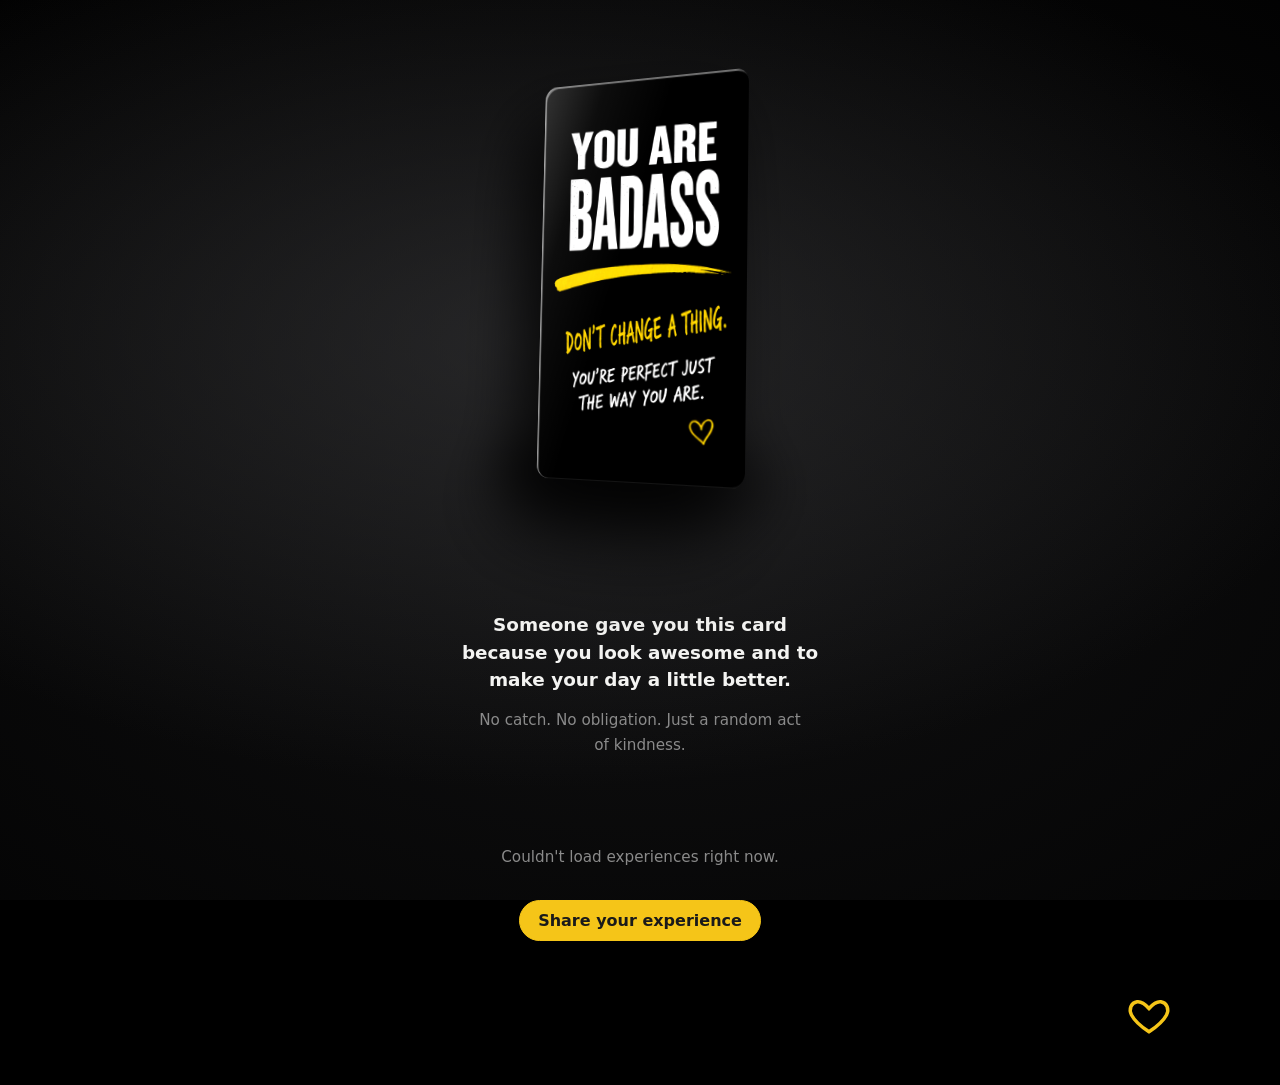
<file: index.html>
<!DOCTYPE html>
<html lang="en">
<head>
  <meta charset="UTF-8">
  <meta name="viewport" content="width=device-width, initial-scale=1.0">
  <meta name="referrer" content="strict-origin-when-cross-origin">
  <title>You Are Badass</title>

  <!-- Google Analytics (GA4) loader; config runs from app.js -->
  <script async src="https://www.googletagmanager.com/gtag/js?id=G-35XL0X1T4C"></script>

  <link rel="stylesheet" href="styles.css">
  <script src="app.js" defer></script>
</head>
<body>
  <main class="stage">
    <section class="card-block">
      <div class="scene">
        <div class="card">
          <img src="card.png" alt="You Are Badass — Don't change a thing. You're perfect just the way you are.">
          <span class="sheen"></span>
          <span class="rim"></span>
        </div>
        <div class="reflection" aria-hidden="true">
          <img src="card.png" alt="">
        </div>
      </div>
      <p class="note">Someone gave you this card because you look awesome and to make your day a little better.</p>
      <p class="note-fine">No catch. No obligation. Just a random act of kindness.</p>
    </section>
  </main>

  <section class="experiences" aria-label="What people are saying">
    <div class="ticker" id="ticker">
      <ul class="ticker-track" id="track"></ul>
    </div>
    <p class="exp-state" id="expState">Loading&hellip;</p>
    <div class="exp-head">
      <button type="button" class="btn" id="openForm">Share your experience</button>
    </div>
  </section>

  <footer>
    <button class="heart-btn" id="heart" aria-pressed="false" aria-label="Like">
      <svg viewBox="0 0 24 24" aria-hidden="true">
        <path d="M12 21s-7.5-4.9-10-9.6C.3 8.1 1.8 4.4 5.2 3.9 7.5 3.6 9.4 4.8 12 7.7c2.6-2.9 4.5-4.1 6.8-3.8 3.4.5 4.9 4.2 3.2 7.5C19.5 16.1 12 21 12 21z" />
      </svg>
    </button>
  </footer>

  <dialog class="modal" id="expDialog">
    <form id="expForm" novalidate>
      <h3>Share your experience</h3>

      <label>
        Your experience
        <textarea name="experience" id="experienceField" rows="5" maxlength="250" required
                  placeholder="What happened? How did it feel?"></textarea>
        <span class="char-count" id="charCount">0 / 250</span>
      </label>

      <label class="rating-row">
        Rating
        <span class="stars-input" id="starsInput" role="group" aria-label="Rating, 1 to 5">
          <button type="button" class="star" aria-label="1 star">&#9733;</button>
          <button type="button" class="star" aria-label="2 stars">&#9733;</button>
          <button type="button" class="star" aria-label="3 stars">&#9733;</button>
          <button type="button" class="star" aria-label="4 stars">&#9733;</button>
          <button type="button" class="star" aria-label="5 stars">&#9733;</button>
        </span>
        <input type="hidden" name="rating" id="ratingValue" value="0">
      </label>

      <label>
        Name <span class="opt">(optional)</span>
        <input type="text" name="name" maxlength="80" autocomplete="name">
      </label>

      <label>
        Email <span class="opt">(optional, never shown publicly)</span>
        <input type="email" name="email" maxlength="254" autocomplete="email">
      </label>

      <label class="check">
        <input type="checkbox" name="anonymous">
        Post anonymously
      </label>

      <!-- honeypot: hidden from humans, bots fill it -->
      <input type="text" name="website" class="hp" tabindex="-1" autocomplete="off" aria-hidden="true">

      <div class="form-actions">
        <button type="button" class="btn ghost" id="cancelForm">Cancel</button>
        <button type="submit" class="btn" id="submitForm">Submit</button>
      </div>
      <p class="form-msg" id="formMsg" role="status" aria-live="polite"></p>
    </form>
  </dialog>
</body>
</html>
</file>
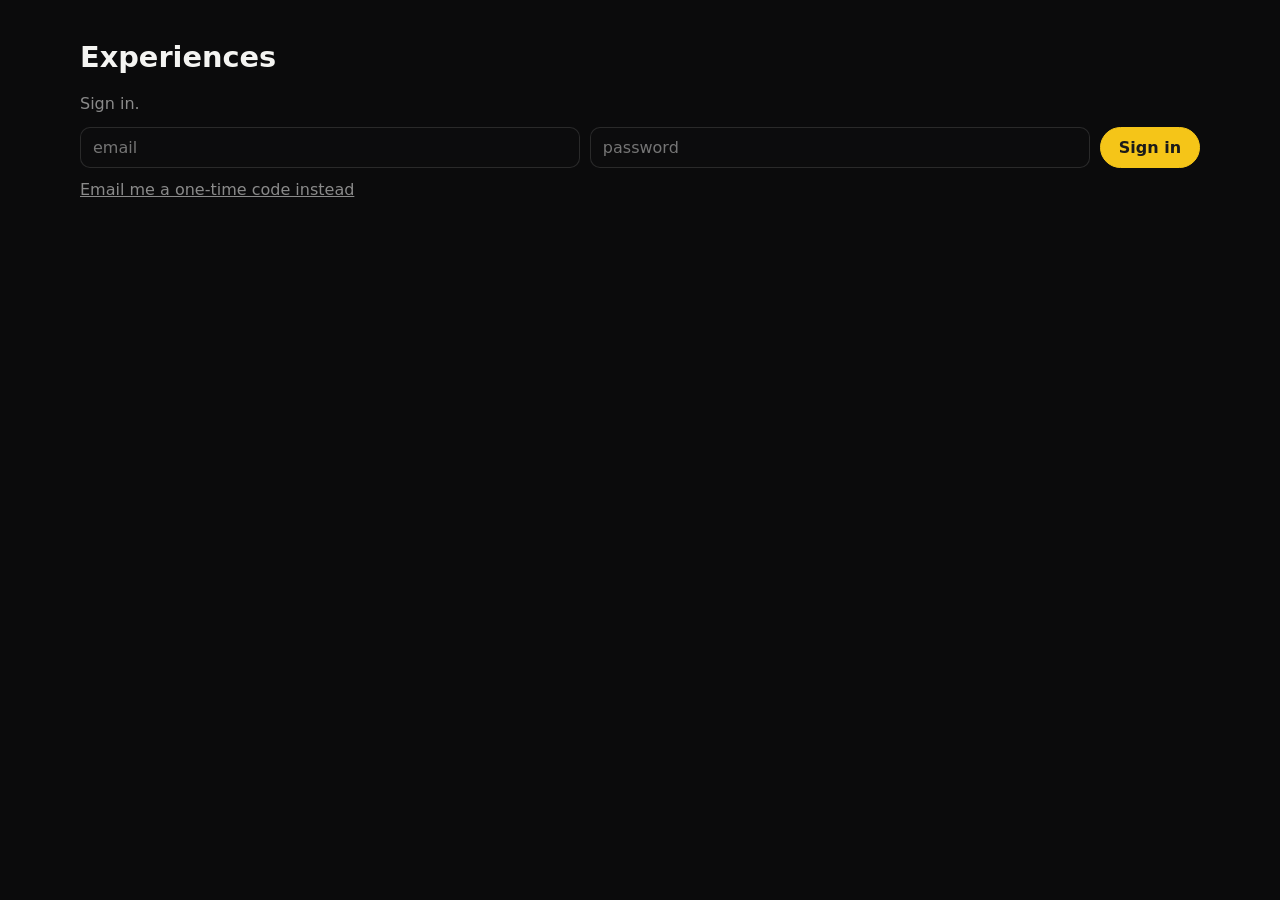
<file: admin.html>
<!DOCTYPE html>
<html lang="en">
<head>
  <meta charset="UTF-8">
  <meta name="viewport" content="width=device-width, initial-scale=1.0">
  <meta name="robots" content="noindex, nofollow">
  <meta name="referrer" content="strict-origin-when-cross-origin">
  <title>Experiences · You Are Badass</title>
  <link rel="stylesheet" href="styles.css">
  <script src="vendor/supabase.min.js" defer></script>
  <script src="admin.js" defer></script>
</head>
<body class="admin">
  <main class="admin-wrap">
    <h1>Experiences</h1>

    <section id="login" hidden>
      <p class="admin-lead">Sign in.</p>
      <form id="loginForm">
        <input type="email" id="loginEmail" placeholder="email" autocomplete="username" required>
        <input type="password" id="loginPassword" placeholder="password" autocomplete="current-password" required>
        <button type="submit" class="btn" id="loginBtn">Sign in</button>
      </form>

      <p class="admin-alt">
        <button type="button" class="linkish" id="useCode">Email me a one-time code instead</button>
      </p>

      <form id="codeForm" hidden>
        <input type="email" id="codeEmail" placeholder="email" autocomplete="email" required>
        <button type="submit" class="btn" id="codeSendBtn">Send code</button>
      </form>
      <form id="codeVerifyForm" hidden>
        <input type="text" id="loginCode" inputmode="numeric" autocomplete="one-time-code"
               pattern="[0-9]*" maxlength="6" placeholder="123456" required>
        <button type="submit" class="btn" id="codeBtn">Verify</button>
        <button type="button" class="btn ghost" id="codeBack">Back</button>
      </form>

      <p class="form-msg" id="loginMsg" role="status" aria-live="polite"></p>
    </section>

    <section id="panel" hidden>
      <div class="admin-bar">
        <span id="whoami" class="admin-who"></span>
        <button type="button" class="btn ghost" id="signOut">Sign out</button>
      </div>

      <div class="bulk-bar" id="bulkBar" hidden>
        <span id="bulkCount">0 selected</span>
        <button type="button" class="abtn" id="bulkApprove">Approve</button>
        <button type="button" class="abtn" id="bulkReject">Reject</button>
        <button type="button" class="abtn" id="bulkDelete">Delete</button>
      </div>

      <p class="exp-state" id="listState">Loading&hellip;</p>
      <div class="table-scroll">
        <table class="admin-table" hidden id="table">
          <thead>
            <tr>
              <th><input type="checkbox" id="selectAll" aria-label="Select all rows"></th>
              <th>
                <button type="button" class="th-sort" id="sortDate">
                  Date <span id="sortArrow" aria-hidden="true">&#9660;</span>
                </button>
              </th>
              <th>From</th>
              <th>Rating</th>
              <th>
                Status
                <select id="filterStatus" class="th-filter" aria-label="Filter by status">
                  <option value="">All</option>
                  <option value="pending">Pending</option>
                  <option value="published">Published</option>
                  <option value="rejected">Rejected</option>
                </select>
              </th>
              <th>Experience</th>
              <th>Actions</th>
            </tr>
          </thead>
          <tbody id="list"></tbody>
        </table>
      </div>
    </section>
  </main>
</body>
</html>
</file>
<file: styles.css>
:root {
  --bg: #000;
  --ink: #f4f4f2;
  --muted: #8a8a8a;
  --yellow: #f5c518;
  --panel: #141416;
  --line: rgba(255, 255, 255, 0.12);
}

* { box-sizing: border-box; margin: 0; padding: 0; }
[hidden] { display: none !important; }
html { height: 100%; }

body {
  background: #000;
  color: var(--ink);
  font-family: system-ui, -apple-system, "Segoe UI", Roboto, sans-serif;
  -webkit-font-smoothing: antialiased;
  display: flex;
  flex-direction: column;
  min-height: 100%;
  overflow-x: hidden;
}

/* studio vignette */
body::before {
  content: "";
  position: fixed;
  inset: 0;
  z-index: 0;
  background:
    radial-gradient(120% 90% at 42% 38%, rgba(60, 60, 62, 0.55), rgba(0, 0, 0, 0) 55%),
    radial-gradient(140% 120% at 50% 60%, #101011 0%, #000 70%);
  pointer-events: none;
}

.stage {
  position: relative;
  z-index: 1;
  flex: 1;
  display: flex;
  align-items: center;
  justify-content: center;
  padding: 5vh 8vw 3vh;
}

.card-block {
  display: flex;
  flex-direction: column;
  align-items: center;
  text-align: center;
  max-width: 460px;
  width: 100%;
}

/* 3D card */
.scene {
  perspective: 1300px;
  perspective-origin: 58% 42%;
  padding: clamp(14px, 4vw, 30px) 0;
}

.card {
  position: relative;
  width: min(232px, 54vw);
  transform: rotateY(-27deg) rotateX(5deg) rotate(-1.5deg);
  transform-style: preserve-3d;
  border-radius: 14px;
  filter: drop-shadow(-26px 34px 36px rgba(0, 0, 0, 0.8));
}

.card img {
  display: block;
  width: 100%;
  border-radius: 14px;
  backface-visibility: hidden;
  filter: brightness(1.12) contrast(1.03);
}

.card .sheen {
  position: absolute;
  inset: 0;
  border-radius: 14px;
  background: linear-gradient(108deg,
    rgba(255, 255, 255, 0.20) 0%,
    rgba(255, 255, 255, 0.05) 20%,
    rgba(0, 0, 0, 0) 42%,
    rgba(0, 0, 0, 0.30) 78%,
    rgba(0, 0, 0, 0.5) 100%);
  mix-blend-mode: screen;
  pointer-events: none;
}

.card .rim {
  position: absolute;
  inset: 0;
  border-radius: 14px;
  box-shadow:
    inset 2px 2px 1px rgba(255, 255, 255, 0.45),
    inset 1px 0 0 rgba(255, 255, 255, 0.25),
    inset 0 -1px 0 rgba(255, 255, 255, 0.08);
  pointer-events: none;
}

.card::after {
  content: "";
  position: absolute;
  left: 50%;
  bottom: -7%;
  width: 104%;
  height: 16%;
  background: rgba(0, 0, 0, 0.78);
  border-radius: 50%;
  filter: blur(26px);
  transform: translateX(-55%) translateZ(-70px) scaleX(1.25);
  z-index: -1;
}

.reflection {
  height: clamp(44px, 12vw, 64px);
  overflow: hidden;
  margin-top: -4px;
}
.reflection img {
  display: block;
  width: min(232px, 54vw);
  border-radius: 14px;
  transform: rotateY(-27deg) rotateX(5deg) rotate(-1.5deg) scaleY(-1);
  transform-origin: top center;
  opacity: 0.14;
  filter: blur(4px);
  -webkit-mask-image: linear-gradient(to top, rgba(0, 0, 0, 0.85), rgba(0, 0, 0, 0) 75%);
  mask-image: linear-gradient(to top, rgba(0, 0, 0, 0.85), rgba(0, 0, 0, 0) 75%);
}

.note {
  margin-top: clamp(22px, 5vw, 40px);
  font-weight: 700;
  font-size: clamp(1rem, 2.6vw, 1.15rem);
  line-height: 1.5;
  max-width: 20em;
}

.note-fine {
  margin-top: 0.9rem;
  color: var(--muted);
  font-size: clamp(0.85rem, 2vw, 0.95rem);
  line-height: 1.6;
  max-width: 22em;
}

/* ---------------- Experiences ---------------- */
:root { --ticker-h: clamp(150px, 24vw, 200px); }

.experiences {
  position: relative;
  z-index: 1;
  width: 100%;
  max-width: 760px;
  margin: 0 auto;
  padding: clamp(28px, 6vw, 56px) 6vw clamp(20px, 4vw, 36px);
  text-align: center;
}

.exp-head {
  display: flex;
  justify-content: center;
  margin-top: clamp(18px, 3vw, 26px);
}

.btn {
  font: inherit;
  font-weight: 700;
  cursor: pointer;
  border-radius: 999px;
  border: 1px solid var(--yellow);
  background: var(--yellow);
  color: #1a1a1a;
  padding: 10px 18px;
  transition: transform 0.15s ease, background 0.15s ease;
}
.btn:hover { transform: translateY(-1px); }
.btn:active { transform: translateY(0); }
.btn.ghost {
  background: transparent;
  color: var(--ink);
  border-color: var(--line);
}
.btn.ghost:hover { border-color: var(--ink); }
.btn:focus-visible,
.heart-btn:focus-visible,
.star:focus-visible {
  outline: 2px solid var(--yellow);
  outline-offset: 2px;
}

/* vertical ticker: messages scroll bottom -> top */
.ticker {
  height: var(--ticker-h);
  overflow: hidden;
  position: relative;
  -webkit-mask-image: linear-gradient(to bottom, transparent, #000 18%, #000 82%, transparent);
  mask-image: linear-gradient(to bottom, transparent, #000 18%, #000 82%, transparent);
}

.ticker-track {
  list-style: none;
  margin: 0;
  padding: 0;
  will-change: transform;
  transition: transform 2s cubic-bezier(0.45, 0, 0.15, 1);
}

.ticker-item {
  height: var(--ticker-h);
  display: flex;
  flex-direction: column;
  align-items: center;
  justify-content: center;
  gap: 14px;
  padding: 0 6px;
}

.ticker-item blockquote {
  font-size: clamp(1.05rem, 2.7vw, 1.4rem);
  line-height: 1.5;
  font-weight: 600;
  max-width: 32ch;
  display: -webkit-box;
  -webkit-line-clamp: 4;
  -webkit-box-orient: vertical;
  overflow: hidden;
}

.ticker-item .who {
  color: var(--yellow);
  font-weight: 700;
  font-size: 0.95rem;
  letter-spacing: 0.02em;
}

.exp-state {
  color: var(--muted);
  font-size: 0.95rem;
  padding: 8px 2px;
}

/* ---------------- Modal ---------------- */
.modal {
  border: 1px solid var(--line);
  border-radius: 16px;
  background: var(--panel);
  color: var(--ink);
  width: min(460px, 92vw);
  max-height: min(88vh, 720px);
  padding: 0;
  margin: auto;          /* restore centring killed by the global reset */
  overflow: auto;
}
.modal:not([open]) { display: none; }
.modal::backdrop {
  background: rgba(0, 0, 0, 0.6);
  backdrop-filter: blur(2px);
}
.modal form {
  padding: 22px;
  display: flex;
  flex-direction: column;
  gap: 14px;
}
.modal h3 {
  font-size: 1.2rem;
  font-weight: 800;
}
.modal label {
  display: flex;
  flex-direction: column;
  gap: 6px;
  font-size: 0.85rem;
  font-weight: 600;
  color: var(--muted);
}
.modal input[type="text"],
.modal input[type="email"],
.modal textarea {
  font: inherit;
  color: var(--ink);
  background: #0c0c0d;
  border: 1px solid var(--line);
  border-radius: 10px;
  padding: 10px 12px;
  width: 100%;
  resize: vertical;
}
.modal input:focus,
.modal textarea:focus {
  outline: none;
  border-color: var(--yellow);
}
.char-count {
  align-self: flex-end;
  font-size: 0.75rem;
  font-weight: 500;
  color: var(--muted);
}
.char-count.near-limit { color: var(--yellow); }
.char-count.at-limit { color: #ff6b6b; }
.modal .check {
  flex-direction: row;
  align-items: center;
  gap: 8px;
  color: var(--ink);
  font-weight: 500;
}
.modal .check input { width: auto; }
.modal .opt { font-weight: 400; }

.rating-row {
  flex-direction: row;
  align-items: center;
  gap: 6px;
}
.stars-input {
  display: inline-flex;
  gap: 4px;
}
.star {
  background: none;
  border: none;
  cursor: pointer;
  font-size: 1.5rem;
  line-height: 1;
  color: rgba(255, 255, 255, 0.25);
  padding: 2px;
}
.star.on { color: var(--yellow); }

.hp {
  position: absolute !important;
  left: -9999px !important;
  width: 1px;
  height: 1px;
  overflow: hidden;
}

.form-actions {
  display: flex;
  justify-content: flex-end;
  gap: 10px;
  margin-top: 4px;
}

.form-msg {
  font-size: 0.85rem;
  min-height: 1em;
}
.form-msg.ok { color: #7dd66e; }
.form-msg.err { color: #ff6b6b; }

/* ---------------- Footer ---------------- */
footer {
  position: relative;
  z-index: 1;
  padding: 10px 8vw 40px;
  display: flex;
  justify-content: flex-end;
}

.heart-btn {
  background: none;
  border: none;
  cursor: pointer;
  display: inline-flex;
  padding: 8px;
  line-height: 0;
}
.heart-btn svg { width: clamp(32px, 8vw, 42px); height: clamp(32px, 8vw, 42px); overflow: visible; }
.heart-btn svg path {
  fill: none;
  stroke: var(--yellow);
  stroke-width: 2;
  transition: fill 0.25s ease, transform 0.2s ease;
  transform-origin: center;
}
.heart-btn.liked svg path { fill: var(--yellow); }
.heart-btn:active svg path { transform: scale(0.82); }

@media (max-width: 600px) {
  .stage { padding: 6vh 8vw 3vh; }
  .card { transform: rotateY(-20deg) rotateX(3deg) rotate(-1deg); }
  .reflection img { transform: rotateY(-20deg) rotateX(3deg) rotate(-1deg) scaleY(-1); }
}

@media (prefers-reduced-motion: reduce) {
  .ticker-track { transition: none !important; }
  * { transition: none !important; }
}

/* ---------------- Admin ---------------- */
body.admin { display: block; background: #0b0b0c; }
body.admin::before { display: none; }

.admin-wrap {
  max-width: 1200px;
  margin: 0 auto;
  padding: clamp(20px, 4vw, 40px) clamp(16px, 4vw, 40px) 80px;
}
.admin-wrap h1 {
  font-size: clamp(1.3rem, 4vw, 1.8rem);
  font-weight: 800;
  margin-bottom: 20px;
}
.admin-lead { color: var(--muted); margin-bottom: 14px; }

#loginForm,
#codeForm,
#codeVerifyForm {
  display: flex;
  gap: 10px;
  flex-wrap: wrap;
}
#loginForm input,
#codeForm input,
#codeVerifyForm input {
  flex: 1 1 200px;
  font: inherit;
  color: var(--ink);
  background: #0c0c0d;
  border: 1px solid var(--line);
  border-radius: 10px;
  padding: 10px 12px;
}
#loginForm input:focus,
#codeForm input:focus,
#codeVerifyForm input:focus { outline: none; border-color: var(--yellow); }
#codeVerifyForm #loginCode { letter-spacing: 0.4em; font-size: 1.1rem; text-align: center; }

.admin-alt { margin: 12px 0 0; }
.linkish {
  background: none;
  border: none;
  padding: 0;
  color: var(--muted);
  font: inherit;
  text-decoration: underline;
  cursor: pointer;
}
.linkish:hover { color: var(--ink); }

.admin-bar {
  display: flex;
  align-items: center;
  justify-content: space-between;
  gap: 12px;
  margin-bottom: 20px;
}
.admin-who { color: var(--muted); font-size: 0.9rem; }

.table-scroll { overflow-x: auto; }

.admin-table {
  width: 100%;
  border-collapse: collapse;
  font-size: 0.85rem;
}
.admin-table th,
.admin-table td {
  border: 1px solid var(--line);
  padding: 6px 9px;
  text-align: left;
  vertical-align: top;
}
.admin-table th {
  font-size: 0.72rem;
  font-weight: 700;
  text-transform: uppercase;
  letter-spacing: 0.05em;
  color: var(--muted);
  white-space: nowrap;
}
.th-sort {
  font: inherit;
  font-weight: 700;
  text-transform: uppercase;
  letter-spacing: 0.05em;
  color: var(--muted);
  background: none;
  border: none;
  padding: 0;
  cursor: pointer;
}
.th-sort:hover { color: var(--ink); }
.th-sort #sortArrow { font-size: 0.6rem; }
.th-filter {
  display: block;
  margin-top: 4px;
  font: inherit;
  font-size: 0.75rem;
  text-transform: none;
  letter-spacing: normal;
  color: var(--ink);
  background: #0c0c0d;
  border: 1px solid var(--line);
  border-radius: 6px;
  padding: 2px 4px;
}
.admin-table td { white-space: nowrap; }
.admin-table .col-exp {
  white-space: pre-wrap;
  min-width: 320px;
  max-width: 640px;
  line-height: 1.45;
}
.admin-table .col-act { white-space: nowrap; }
.admin-table .col-check { width: 1px; }

.abtn {
  font: inherit;
  font-size: 0.78rem;
  cursor: pointer;
  background: none;
  border: 1px solid var(--line);
  color: var(--ink);
  border-radius: 4px;
  padding: 3px 8px;
  margin: 0 4px 0 0;
}
.abtn:hover:not(:disabled) { border-color: var(--ink); }
.abtn:disabled { opacity: 0.35; cursor: default; }

.admin-empty-row td {
  text-align: center;
  color: var(--muted);
  white-space: normal;
  padding: 18px 9px;
}

.bulk-bar {
  display: flex;
  align-items: center;
  gap: 8px;
  margin-bottom: 10px;
  font-size: 0.85rem;
  color: var(--muted);
}
</file>
